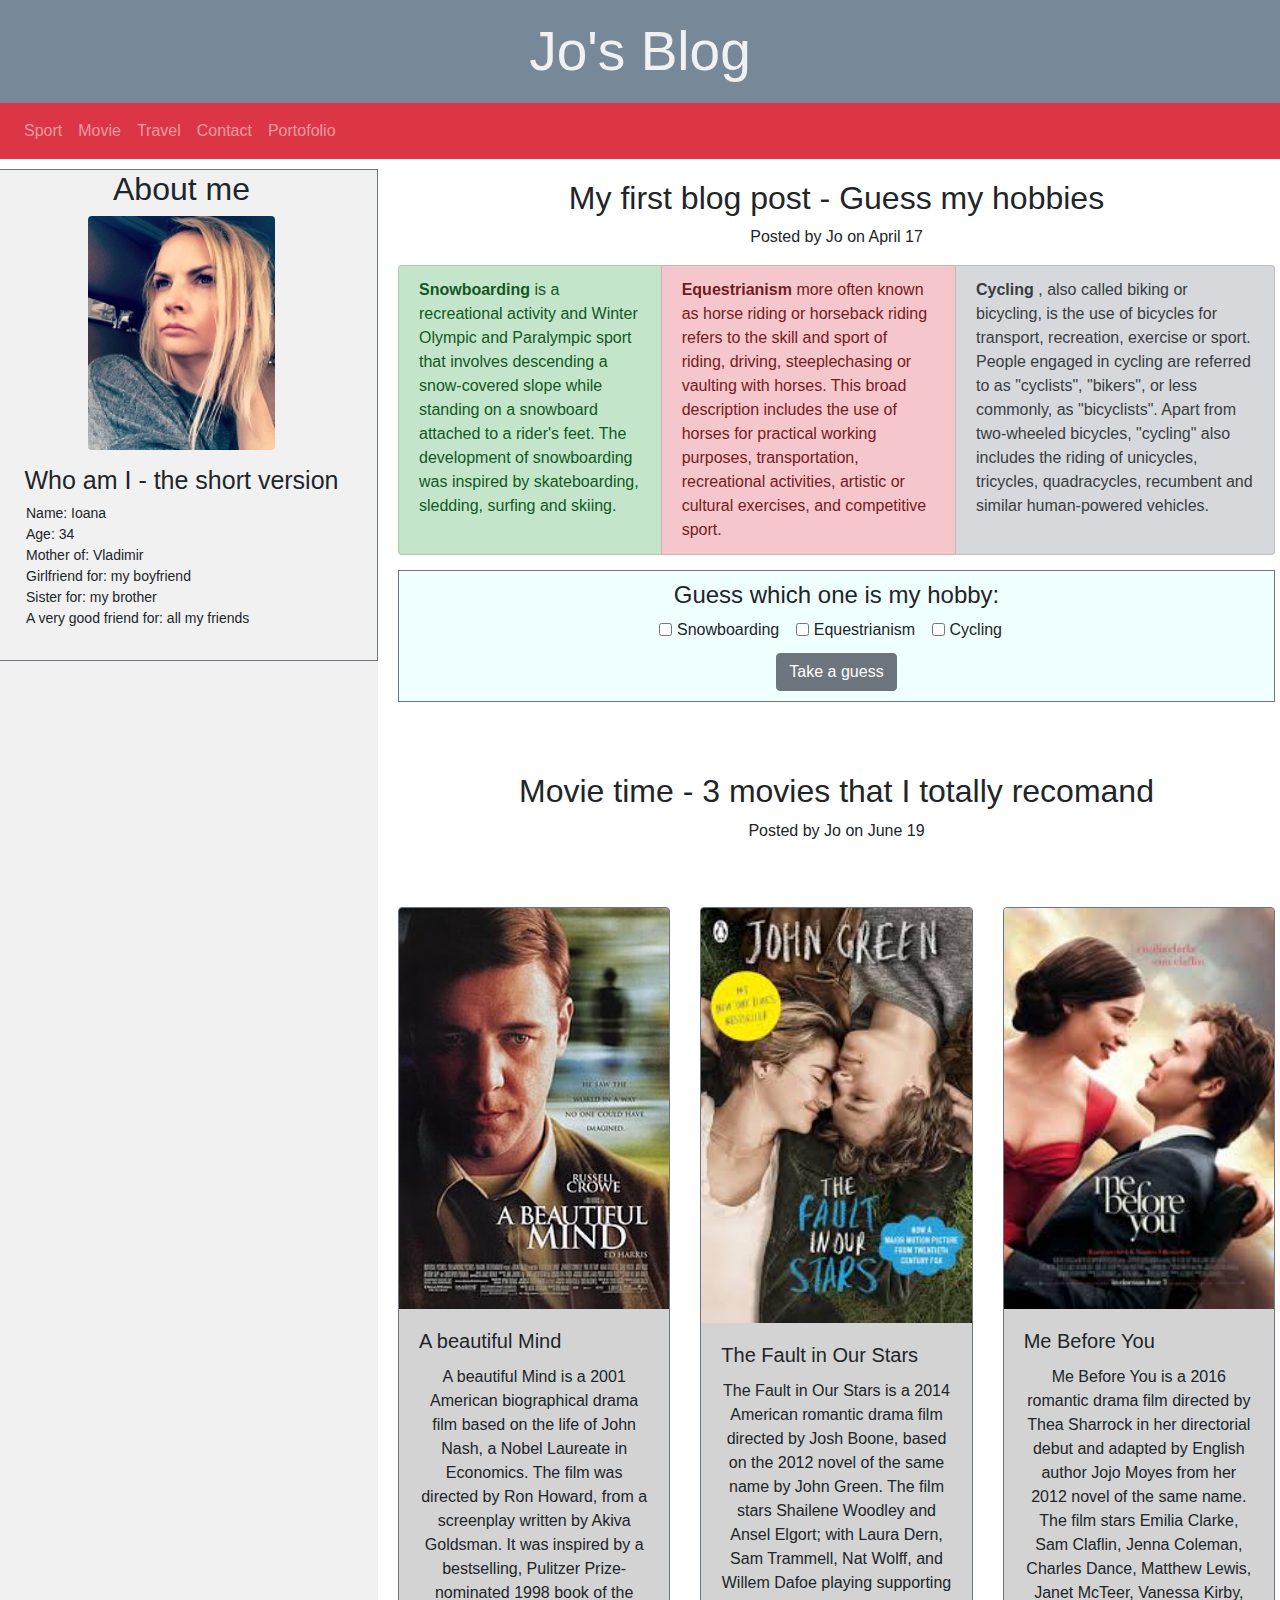
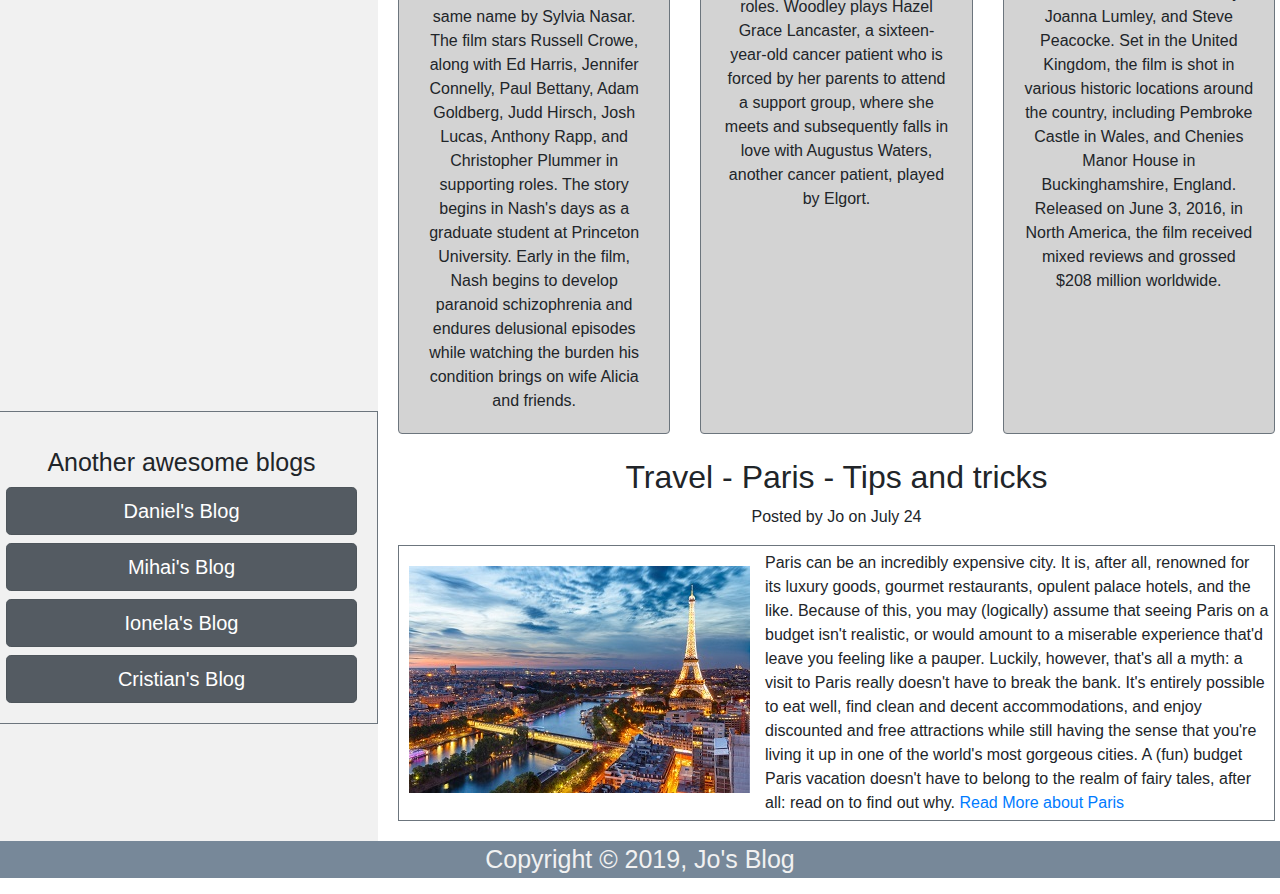
<file: index.html>
<!DOCTYPE html>
<html lang="en">
<head>
    <meta charset="UTF-8">
    <meta name="viewport" content="width=device-width, initial-scale=1, shrink-to-fit=no">
	<meta http-equiv="X-UA-Compatible" content="ie=edge">
	<link rel="stylesheet" href="https://stackpath.bootstrapcdn.com/bootstrap/4.3.1/css/bootstrap.min.css" integrity="sha384-ggOyR0iXCbMQv3Xipma34MD+dH/1fQ784/j6cY/iJTQUOhcWr7x9JvoRxT2MZw1T" crossorigin="anonymous">
	<link rel="stylesheet" href="style.css">
    <title>Jo's Blog</title>
</head>
<body>

  	<header id="header">
		<div>Jo's Blog</div>
		
	</header>
	    <div class="navBar">
			<nav class="navbar sticky-top navbar-expand-lg navbar-dark bg-danger">
					
					  <div class="navbar-nav ">
						<a class="nav-item nav-link" href="#">Sport</a>
						<a class="nav-item nav-link" href="#">Movie</a>
						<a class="nav-item nav-link" href="#">Travel</a>
						<a class="nav-item nav-link" href="contact.html">Contact</a>
						<a class="nav-item nav-link" href="portofolio.html">Portofolio</a>
						
					  </div>
					
			</nav>
		</div>

  	<section>
	<div class="row">
	<div class="side">
		 <div class="aboutMe border border-secondary">
			<h2>About me</h2>
    		<img class="rounded" src="ioana.jpg" alt="my photo" width="187" height="234">
    		<h4>Who am I - the short version</h4>
    		<ul>
      			<li>Name: Ioana</li>
      			<li>Age: 34</li>
      			<li>Mother of: Vladimir</li>
      			<li>Girlfriend for: my boyfriend</li>
      			<li>Sister for: my brother</li>
      			<li>A very good friend for: all my friends</li>
			</ul>
		</div>
    		
    		
			<aside>
				<div class="externalLinks border border-secondary">
					<h4>Another awesome blogs</h4>
					<nav>
							
						<a href="https://danielb00.github.io/" class="btn btn-secondary btn-lg active btn-block" role="button" aria-pressed="true">Daniel's Blog</a>
						<a href="https://mihaivoina.github.io/sedinta2/" class="btn btn-secondary btn-lg active btn-block" role="button" aria-pressed="true">Mihai's Blog</a>
						<a href="https://ionelachiriac.github.io/" class="btn btn-secondary btn-lg active btn-block" role="button" aria-pressed="true">Ionela's Blog</a>
						<a href="https://cristianluca94.github.io/" class="btn btn-secondary btn-lg active btn-block" role="button" aria-pressed="true">Cristian's Blog</a>
						
					</nav>
				</div>
				</aside>
		</div>
		<div class="main">
			<h2>My first blog post - Guess my hobbies</h2>
			<p>Posted by Jo on April 17</p>
			<ul class="list-group list-group-horizontal">
					<li class="list-group-item list-group-item-success"><strong>Snowboarding </strong>is a recreational activity and Winter Olympic and Paralympic sport
						that involves descending a snow-covered slope while standing on a snowboard
						attached to a rider's feet. 
						The development of snowboarding was inspired by skateboarding, sledding, surfing and skiing.</li>
					<li class="list-group-item list-group-item-danger"><strong>Equestrianism </strong>  more often known as horse riding  or horseback riding  refers to the skill and sport
						of riding, driving, steeplechasing or vaulting with horses. This broad description includes the use of horses
						 for practical working purposes, transportation, recreational activities, artistic or cultural exercises,
						  and competitive sport.</li>
					<li class="list-group-item list-group-item-secondary"><strong>Cycling </strong>, also called biking or bicycling, is the use of bicycles for transport, recreation, exercise or sport.
						People engaged in cycling are referred to as "cyclists", "bikers", or less commonly, as "bicyclists".
						Apart from two-wheeled bicycles, "cycling" also includes the riding of unicycles, tricycles, quadracycles,
						recumbent and similar human-powered vehicles.</li>
				  </ul>
			
			
         		<form class="formHobby border border-secondary">
					  
					  <h4>Guess which one is my hobby:</h4>
					  	<div class="form-check form-check-inline">
							<input class="form-check-input" type="checkbox" id="inlineCheckbox1" value="option1">
							<label class="form-check-label" for="inlineCheckbox1">Snowboarding</label>
						  </div>
						  <div class="form-check form-check-inline">
							<input class="form-check-input" type="checkbox" id="inlineCheckbox2" value="option2">
							<label class="form-check-label" for="inlineCheckbox2">Equestrianism</label>
						  </div>
						  <div class="form-check form-check-inline">
							<input class="form-check-input" type="checkbox" id="inlineCheckbox3" value="option3">
							<label class="form-check-label" for="inlineCheckbox3">Cycling</label>
						</div>
					  
			
			<br>
          			<input class="btn btn-secondary" type="submit" value="Take a guess">
				</form>
			
					
		<article class="post">
			<h2 class="movietime">Movie time - 3 movies that I totally recomand</h2>
			<p>Posted by Jo on June 19</p>
			<br>
			<br>
			

			<div class="card-deck">
					<div class="card border-secondary">
					  <img src="movie1.jpg" class="card-img-top" alt="...">
					  <div class="card-body">
						<h5 class="card-title"> A beautiful Mind</h5>
						<p class="card-text">A beautiful Mind  is a 2001 American biographical drama film based on the life of John Nash, a Nobel Laureate in Economics. The film was directed by Ron Howard, from a screenplay written by Akiva Goldsman. It was inspired by a bestselling, Pulitzer Prize-nominated 1998 book of the same name by Sylvia Nasar. The film stars Russell Crowe, along with Ed Harris, Jennifer Connelly, Paul Bettany, Adam Goldberg, Judd Hirsch, Josh Lucas, Anthony Rapp, and Christopher Plummer in supporting roles. The story begins in Nash's days as a graduate student at Princeton University. Early in the film, Nash begins to develop paranoid schizophrenia and endures delusional episodes while watching the burden his condition brings on wife Alicia and friends.</p>
					  </div>
					</div>
					<div class="card border-secondary">
					  <img src="movie2.jpg" class="card-img-top" alt="...">
					  <div class="card-body">
						<h5 class="card-title">The Fault in Our Stars</h5>
						<p class="card-text">The Fault in Our Stars is a 2014 American romantic drama film directed by Josh Boone, based on the 2012 novel of the same name by John Green. The film stars Shailene Woodley and Ansel Elgort; with Laura Dern, Sam Trammell, Nat Wolff, and Willem Dafoe playing supporting roles. Woodley plays Hazel Grace Lancaster, a sixteen-year-old cancer patient who is forced by her parents to attend a support group, where she meets and subsequently falls in love with Augustus Waters, another cancer patient, played by Elgort.</p>
					  </div>
					  
					</div>
					<div class="card border-secondary">
					  <img src="movie3.jpg" class="card-img-top" alt="...">
					  <div class="card-body">
						<h5 class="card-title">Me Before You</h5>
						<p class="card-text">Me Before You is a 2016 romantic drama film directed by Thea Sharrock in her directorial debut and adapted by English author Jojo Moyes from her 2012 novel of the same name. The film stars Emilia Clarke, Sam Claflin, Jenna Coleman, Charles Dance, Matthew Lewis, Janet McTeer, Vanessa Kirby, Joanna Lumley, and Steve Peacocke.
								Set in the United Kingdom, the film is shot in various historic locations around the country, including Pembroke Castle in Wales, and Chenies Manor House in Buckinghamshire, England. Released on June 3, 2016, in North America, the film received mixed reviews and grossed $208 million worldwide.</p>
					  </div>
					 
					</div>
		</div>
			
		</article>
	<br>
	<article class="post">
			<h2>Travel - Paris - Tips and tricks </h2> 
			<p>Posted by Jo on July 24</p>
			
					<div class="container-Paris border border-secondary">
						<div>
							<img class="img-Paris" src="paris.jpg"  alt="...">
						</div>
						<div class=" text-Paris ">
					  	 Paris can be an incredibly expensive city. It is, after all, renowned for its luxury goods, gourmet restaurants, opulent palace hotels, and the like. Because of this, you may (logically) assume that seeing Paris on a budget isn't realistic, or would amount to a miserable experience that'd leave you feeling like a pauper.
						Luckily, however, that's all a myth: a visit to Paris really doesn't have to break the bank. It's entirely possible to eat well, find clean and decent accommodations, and enjoy discounted and free attractions while still having the sense that you're living it up in one of the world's most gorgeous cities. A (fun) budget Paris vacation doesn't have to belong to the realm of fairy tales, after all: read on to find out why.
						<a href="https://www.tripsavvy.com/visiting-paris-on-a-budget-3985326">Read More about Paris</a>
					</div>
				  </div>
			
			
	</article>
		
		</div>
	</div>
	</section>

	

	<footer>
		<div class="footer">
			<p>Copyright &copy; 2019, Jo's Blog</p>
		</div>
	</footer>
	<script src="https://code.jquery.com/jquery-3.3.1.slim.min.js" integrity="sha384-q8i/X+965DzO0rT7abK41JStQIAqVgRVzpbzo5smXKp4YfRvH+8abtTE1Pi6jizo" crossorigin="anonymous"></script>
	<script src="https://cdnjs.cloudflare.com/ajax/libs/popper.js/1.14.7/umd/popper.min.js" integrity="sha384-UO2eT0CpHqdSJQ6hJty5KVphtPhzWj9WO1clHTMGa3JDZwrnQq4sF86dIHNDz0W1" crossorigin="anonymous"></script>
	<script src="https://stackpath.bootstrapcdn.com/bootstrap/4.3.1/js/bootstrap.min.js" integrity="sha384-JjSmVgyd0p3pXB1rRibZUAYoIIy6OrQ6VrjIEaFf/nJGzIxFDsf4x0xIM+B07jRM" crossorigin="anonymous"></script>
</body>
</html>
</file>
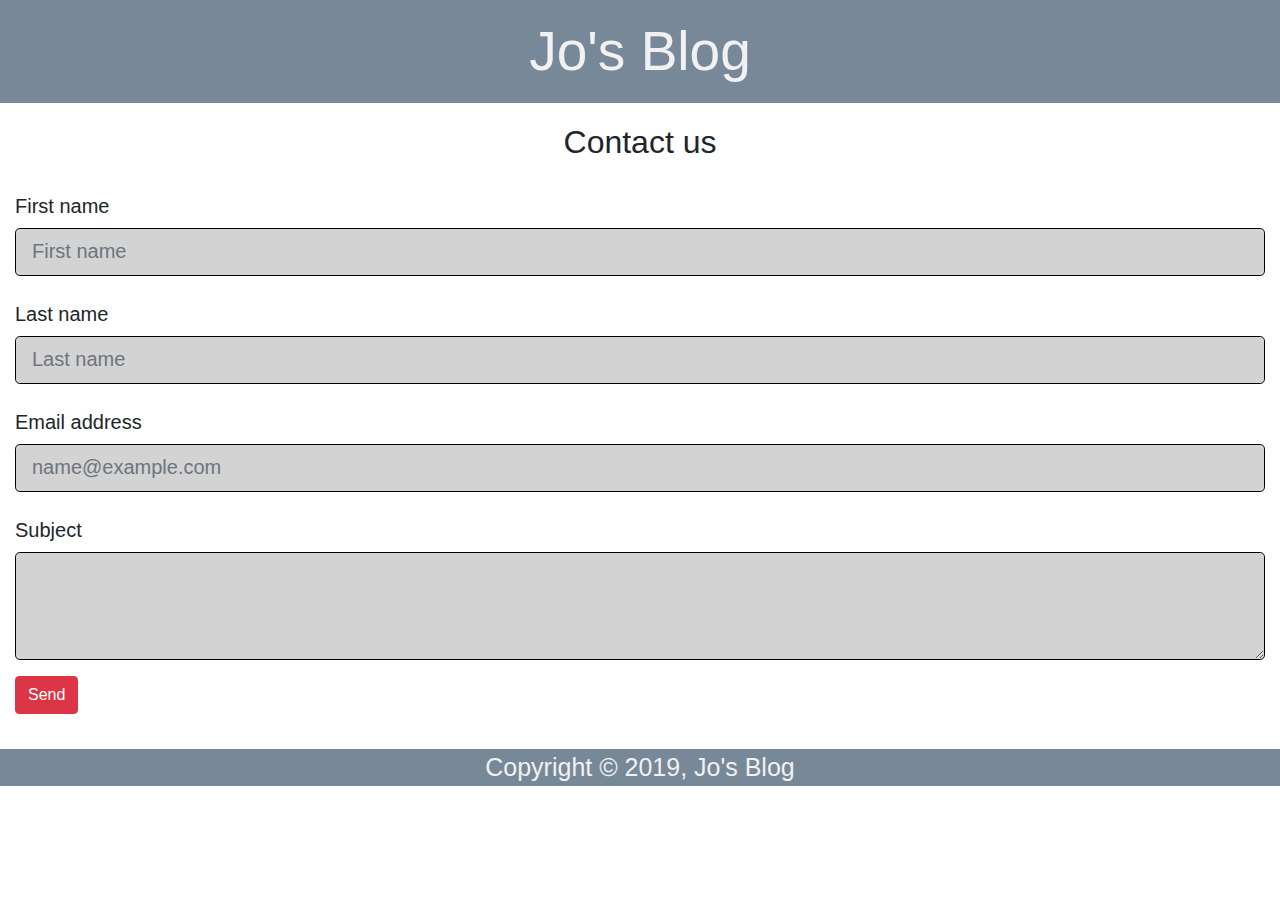
<file: contact.html>
<!DOCTYPE html>
<html lang="en">
<head>
    <meta charset="UTF-8">
    <meta name="viewport" content="width=device-width, initial-scale=1.0">
    <meta http-equiv="X-UA-Compatible" content="ie=edge">
    <link rel="stylesheet" href="https://stackpath.bootstrapcdn.com/bootstrap/4.3.1/css/bootstrap.min.css" integrity="sha384-ggOyR0iXCbMQv3Xipma34MD+dH/1fQ784/j6cY/iJTQUOhcWr7x9JvoRxT2MZw1T" crossorigin="anonymous">
    <link rel="stylesheet" href="style_contact.css">
    <title>contact form</title>
</head>
<body>
    <header id="header">
                <div>Jo's Blog</div>
                
    </header>
    <h2>Contact us</h2>
    <form>
            <div class="form-group">
              <label class="col-form-label" for="formGroupExampleInput">First name</label>
              <input type="text" class="form-control form-control-lg" id="formGroupExampleInput" placeholder="First name">
            </div>
            <div class="form-group">
              <label class="col-form-label" for="formGroupExampleInput2">Last name</label>
              <input type="text" class="form-control form-control-lg" id="formGroupExampleInput2" placeholder="Last name">
            </div>
            <div class="form-group">
                    <label class="col-form-label" for="exampleFormControlInput1">Email address</label>
                    <input type="email" class="form-control form-control-lg" id="exampleFormControlInput1" placeholder="name@example.com">
                  </div>
                  <div class="form-group">
                        <label class="col-form-label" for="exampleFormControlTextarea1">Subject</label>
                        <textarea class="form-control form-control-lg" id="exampleFormControlTextarea1" rows="3"></textarea>
                      </div>
                      <button type="submit" class="btn btn-danger">Send</button>
          </form>
          <footer>
                <div class="footer">
                    <p>Copyright &copy; 2019, Jo's Blog</p>
                </div>
            </footer>
            <script src="https://code.jquery.com/jquery-3.3.1.slim.min.js" integrity="sha384-q8i/X+965DzO0rT7abK41JStQIAqVgRVzpbzo5smXKp4YfRvH+8abtTE1Pi6jizo" crossorigin="anonymous"></script>
            <script src="https://cdnjs.cloudflare.com/ajax/libs/popper.js/1.14.7/umd/popper.min.js" integrity="sha384-UO2eT0CpHqdSJQ6hJty5KVphtPhzWj9WO1clHTMGa3JDZwrnQq4sF86dIHNDz0W1" crossorigin="anonymous"></script>
            <script src="https://stackpath.bootstrapcdn.com/bootstrap/4.3.1/js/bootstrap.min.js" integrity="sha384-JjSmVgyd0p3pXB1rRibZUAYoIIy6OrQ6VrjIEaFf/nJGzIxFDsf4x0xIM+B07jRM" crossorigin="anonymous"></script>      
</body>
</html>
</file>
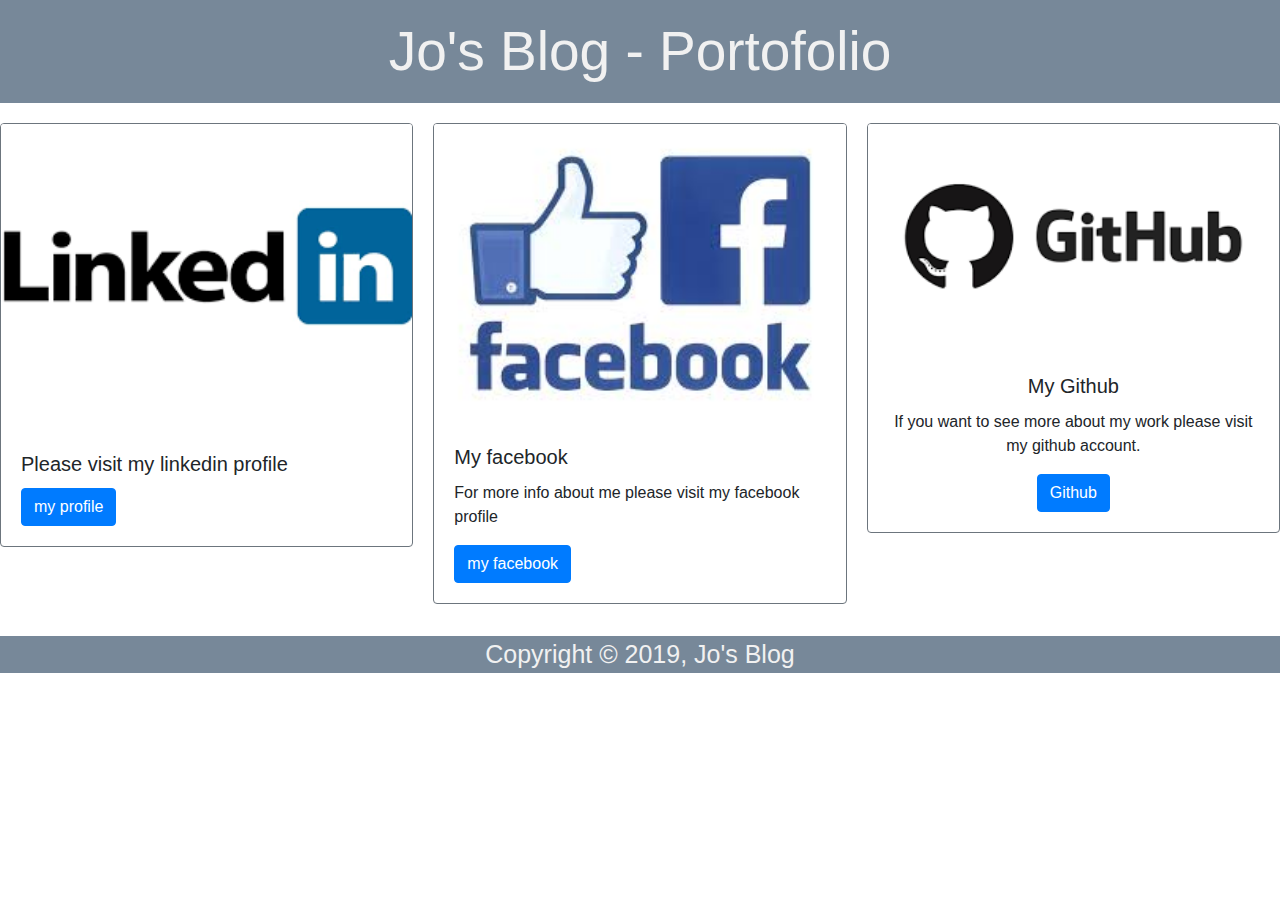
<file: portofolio.html>
<!DOCTYPE html>
<html lang="en">
<head>
    <meta charset="UTF-8">
    <meta name="viewport" content="width=device-width, initial-scale=1.0">
    <meta http-equiv="X-UA-Compatible" content="ie=edge">
    <link rel="stylesheet" href="https://stackpath.bootstrapcdn.com/bootstrap/4.3.1/css/bootstrap.min.css" integrity="sha384-ggOyR0iXCbMQv3Xipma34MD+dH/1fQ784/j6cY/iJTQUOhcWr7x9JvoRxT2MZw1T" crossorigin="anonymous">
    <link rel="stylesheet" href="style_contact.css">
    <title>Portofolio</title>
</head>
<body>
        <header id="header">
                <div>Jo's Blog - Portofolio</div>
                
    </header>
    <div class="card-columns">
            <div class="card border-secondary">
              <img src="linkedin.png" class="card-img-top" alt="...">
              <div class="card-body">
                <h5 class="card-title">Please visit my linkedin profile</h5>
                <a href="https://www.linkedin.com/in/ioana-barbu-22742713/" class="btn btn-primary">my profile</a>
            </div>
            </div>
            <div class="card border-secondary">
              <img src="facebook.jpg" class="card-img-top" alt="...">
              <div class="card-body">
                <h5 class="card-title">My facebook </h5>
                <p class="card-text">For more info about me please visit my facebook profile</p>
                <a href="https://www.facebook.com/ioana.barbu.1840" class="btn btn-primary">my facebook</a>
              </div>
            </div>
            <div class="card text-center border-secondary">
                    <img src="github.png" class="card-img-top" alt="...">
              <div class="card-body">
                <h5 class="card-title">My Github</h5>
                <p class="card-text">If you want to see more about my work please visit my github account.</p>
                <a href="https://github.com/IoanaBarbu" class="btn btn-primary">Github</a>
              </div>
            </div>
        </div>
        
   
    <footer>
		<div class="footer">
			<p>Copyright &copy; 2019, Jo's Blog</p>
		</div>
	</footer>
	<script src="https://code.jquery.com/jquery-3.3.1.slim.min.js" integrity="sha384-q8i/X+965DzO0rT7abK41JStQIAqVgRVzpbzo5smXKp4YfRvH+8abtTE1Pi6jizo" crossorigin="anonymous"></script>
	<script src="https://cdnjs.cloudflare.com/ajax/libs/popper.js/1.14.7/umd/popper.min.js" integrity="sha384-UO2eT0CpHqdSJQ6hJty5KVphtPhzWj9WO1clHTMGa3JDZwrnQq4sF86dIHNDz0W1" crossorigin="anonymous"></script>
	<script src="https://stackpath.bootstrapcdn.com/bootstrap/4.3.1/js/bootstrap.min.js" integrity="sha384-JjSmVgyd0p3pXB1rRibZUAYoIIy6OrQ6VrjIEaFf/nJGzIxFDsf4x0xIM+B07jRM" crossorigin="anonymous"></script>   
</body>
</html>
</file>
<file: style.css>
* {
  box-sizing: border-box;
}

#header{
  padding: 10px;
  text-align: center;
  font-size: 55px;
  width: 100%; 
  background-color: lightslategrey;
  color: #f1f1f1;    
}



body{
    font-family: "Comic Sans MS", cursive, sans-serif;
}


  .row {  
    display: flex;
    flex-wrap: wrap;
    
  }

  .side {
    flex: 30%;
    background-color: #f1f1f1;
    text-align: center; 
    margin-top: 10px;
  }

  .side h4{
    font-size: 25px;
    margin-top: 15px;
  }

  .side li {
    list-style-type: none;
  }
  .side ul {
    
    text-align: justify;
    font-weight:400;
    font-size: 14px;
    padding-bottom: 15px;
  }

  
  .main {
    flex: 70%;
    background-color: white;
    padding: 20px;
  }

  .main h2 {
    text-align: center;
  }

  .main p {
    text-align: center; 
  }

  .footer {
    text-align: center;
    background-color: lightslategrey;
    color: #f1f1f1;    
    font-size: 25px;
    width: 100%;    
  }

.formHobby{
  margin-top: 15px;
  text-align: center;
  padding:10px;
  background-color: azure;
}

.btn {
  margin-top: 10px;
}

.movietime{
  margin-top: 70px;
}

.card{
  background-color: lightgrey;
}


.externalLinks{
 
  margin-top: 1350px;
  padding: 20px;
}

.container-Paris{
  display: flex;
}

.text-Paris {
  margin-left: 10px;
  padding: 5px;
}

.img-Paris{
  margin-top: 20px;
  margin-left: 10px;
}
</file>
<file: style_contact.css>
#header{
    padding: 10px;
    text-align: center;
    font-size: 55px;
    width: 100%; 
    background-color: lightslategrey;
    color: #f1f1f1;  
    margin-bottom: 20px;  
  }

  .footer {
    text-align: center;
    background-color: lightslategrey;
    color: #f1f1f1;    
    font-size: 25px;
    width: 100%;  
    margin-top: 20px;  
  }

  body{
    font-family: "Comic Sans MS", cursive, sans-serif;
}

h2 {
    text-align: center;
}

form {
    padding: 15px;
    font-size: 20px;
}

.form-control {
    border: solid black 1px; background-color: lightgrey;

}
</file>
